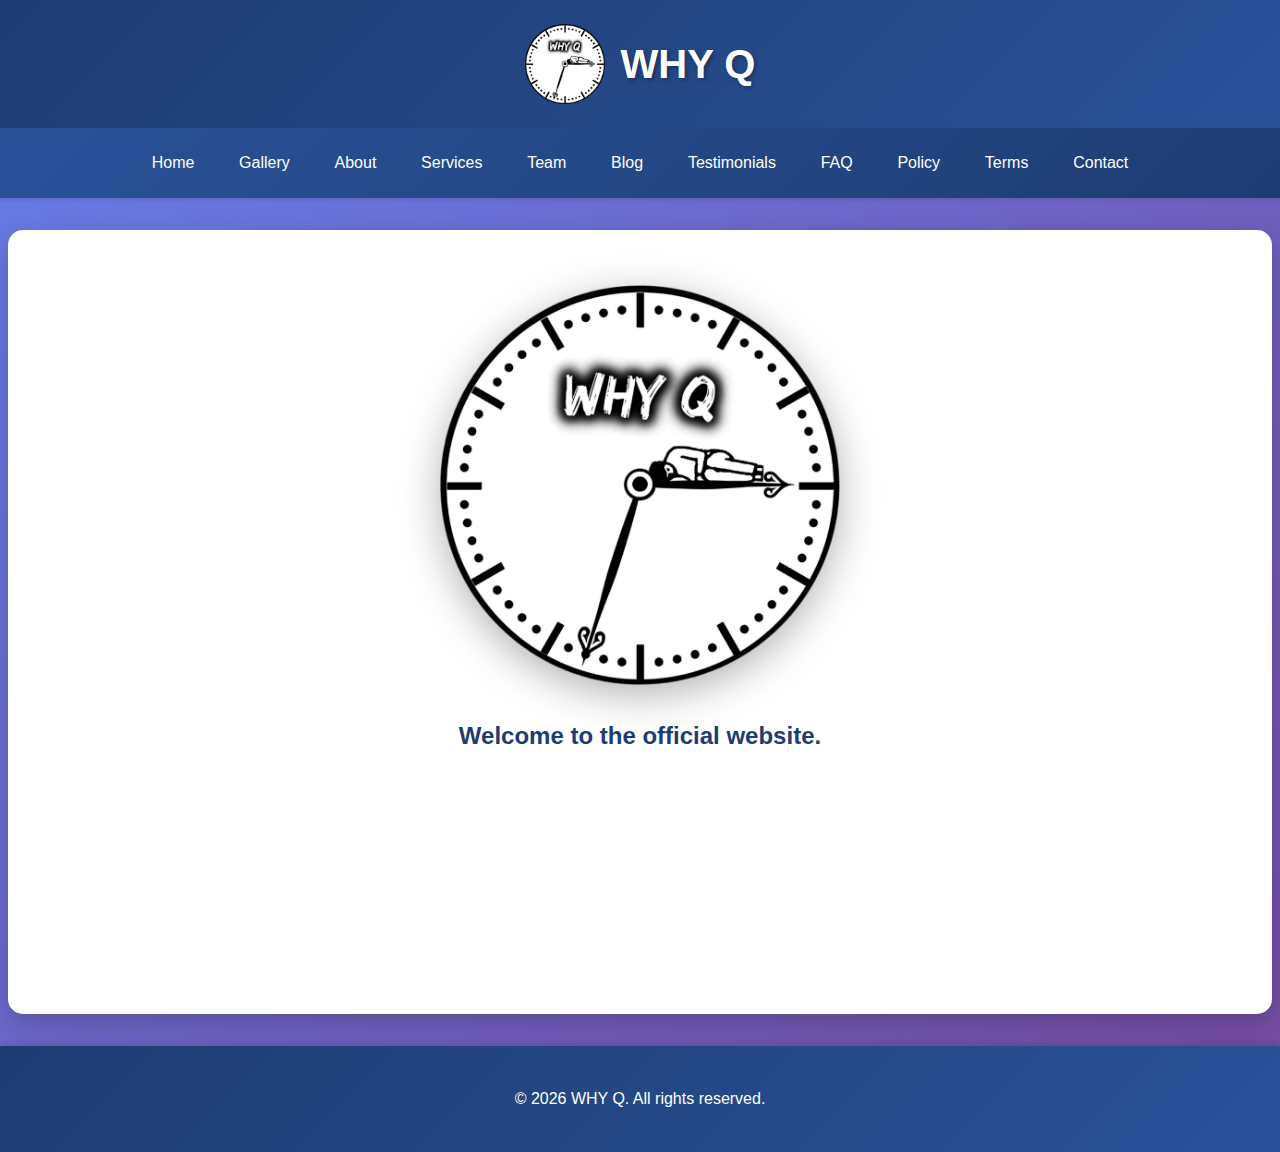
<file: index.html>
<!DOCTYPE html>
<html lang="en">
<head>
    <meta charset="UTF-8">
    <meta name="viewport" content="width=device-width, initial-scale=1.0">
    <title>WHY Q - Home</title>
    <link rel="stylesheet" href="style.css">
    <!-- Google tag (gtag.js) -->
    <script async src="https://www.googletagmanager.com/gtag/js?id=G-EEBRYDWHW5"></script>
    <script>
        window.dataLayer = window.dataLayer || [];
        function gtag() { dataLayer.push(arguments); }
        gtag('js', new Date());

        gtag('config', 'G-EEBRYDWHW5');
    </script>
</head>
<body>
    <header>
        <div class="header-content">
            <img src="WHY Q LOGO.png" alt="WHY Q Logo" class="header-logo">
            <h1>WHY Q</h1>
        </div>
    </header>
    
    <nav>
        <a href="index.html">Home</a>
        <a href="gallery.html">Gallery</a>
        <a href="about.html">About</a>
        <a href="services.html">Services</a>
        <a href="team.html">Team</a>
        <a href="blog.html">Blog</a>
        <a href="testimonials.html">Testimonials</a>
        <a href="faq.html">FAQ</a>
        <a href="policy.html">Policy</a>
        <a href="terms.html">Terms</a>
        <a href="contact.html">Contact</a>
    </nav>

    <main>
        <div class="logo-container">
            <img src="WHY Q LOGO.png" alt="WHY Q Logo" class="big-logo">
            <p>Welcome to the official website.</p>
        </div>
    </main>

    <footer>
        <p>&copy; 2026 WHY Q. All rights reserved.</p>
    </footer>
</body>
</html>
</file>
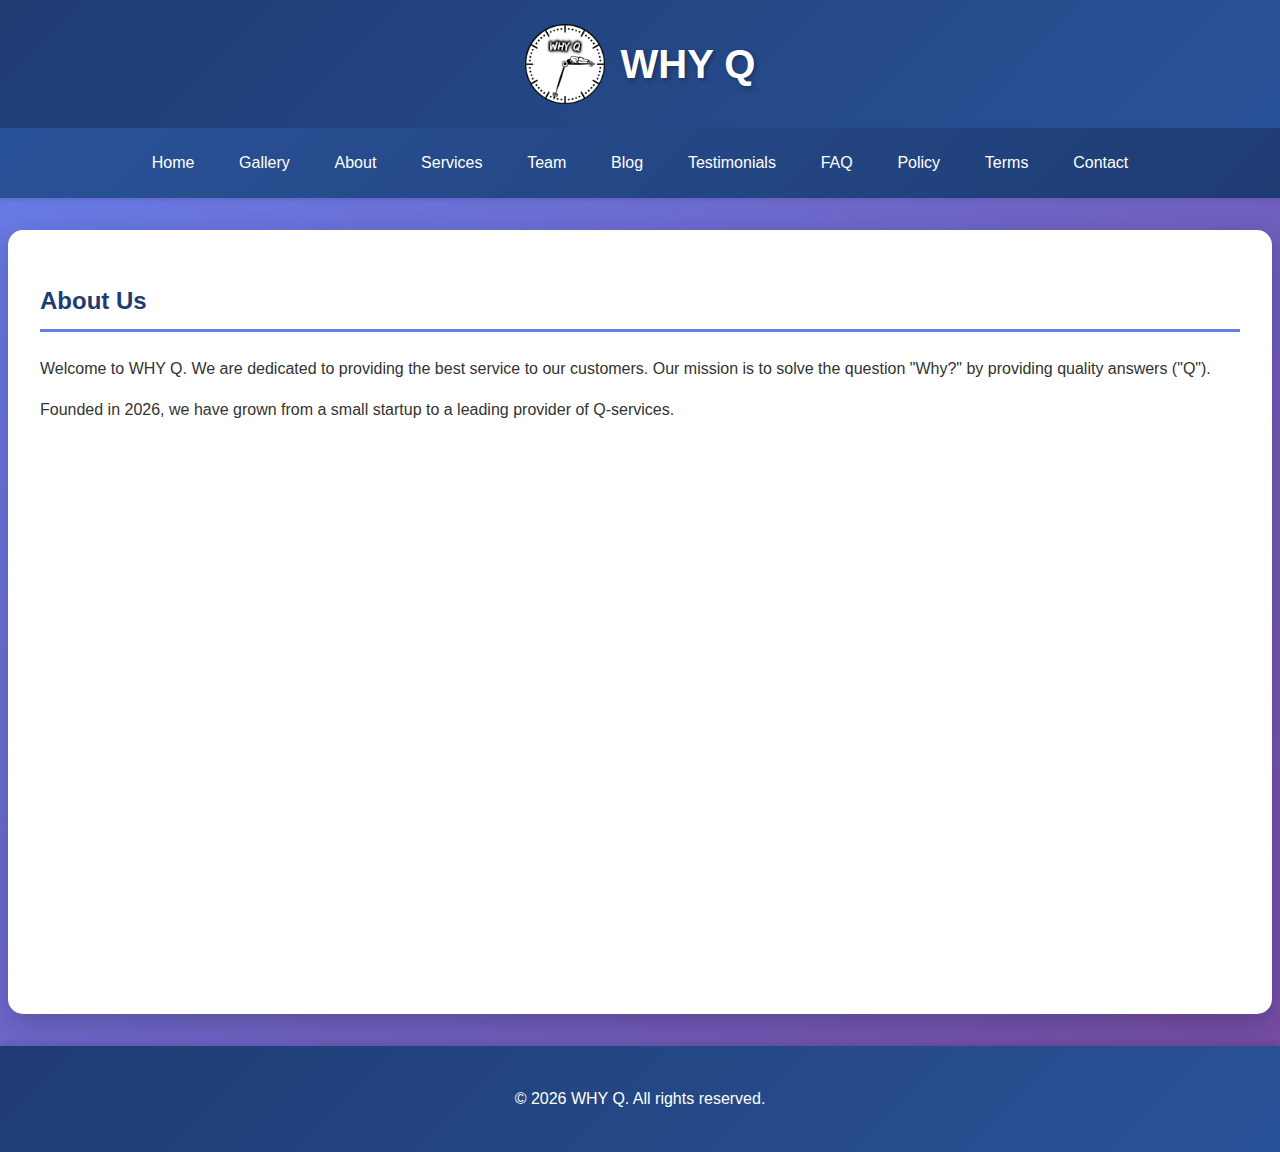
<file: about.html>
<!DOCTYPE html>
<html lang="en">
<head>
    <meta charset="UTF-8">
    <meta name="viewport" content="width=device-width, initial-scale=1.0">
    <title>WHY Q - About Us</title>
    <link rel="stylesheet" href="style.css">
</head>
<body>
    <header>
        <div class="header-content">
            <img src="WHY Q LOGO.png" alt="WHY Q Logo" class="header-logo">
            <h1>WHY Q</h1>
        </div>
    </header>
    
    <nav>
        <a href="index.html">Home</a>
        <a href="gallery.html">Gallery</a>
        <a href="about.html">About</a>
        <a href="services.html">Services</a>
        <a href="team.html">Team</a>
        <a href="blog.html">Blog</a>
        <a href="testimonials.html">Testimonials</a>
        <a href="faq.html">FAQ</a>
        <a href="policy.html">Policy</a>
        <a href="terms.html">Terms</a>
        <a href="contact.html">Contact</a>
    </nav>

    <main>
        <h2>About Us</h2>
        <p>Welcome to WHY Q. We are dedicated to providing the best service to our customers. Our mission is to solve the question "Why?" by providing quality answers ("Q").</p>
        <p>Founded in 2026, we have grown from a small startup to a leading provider of Q-services.</p>
    </main>

    <footer>
        <p>&copy; 2026 WHY Q. All rights reserved.</p>
    </footer>
</body>
</html>
</file>
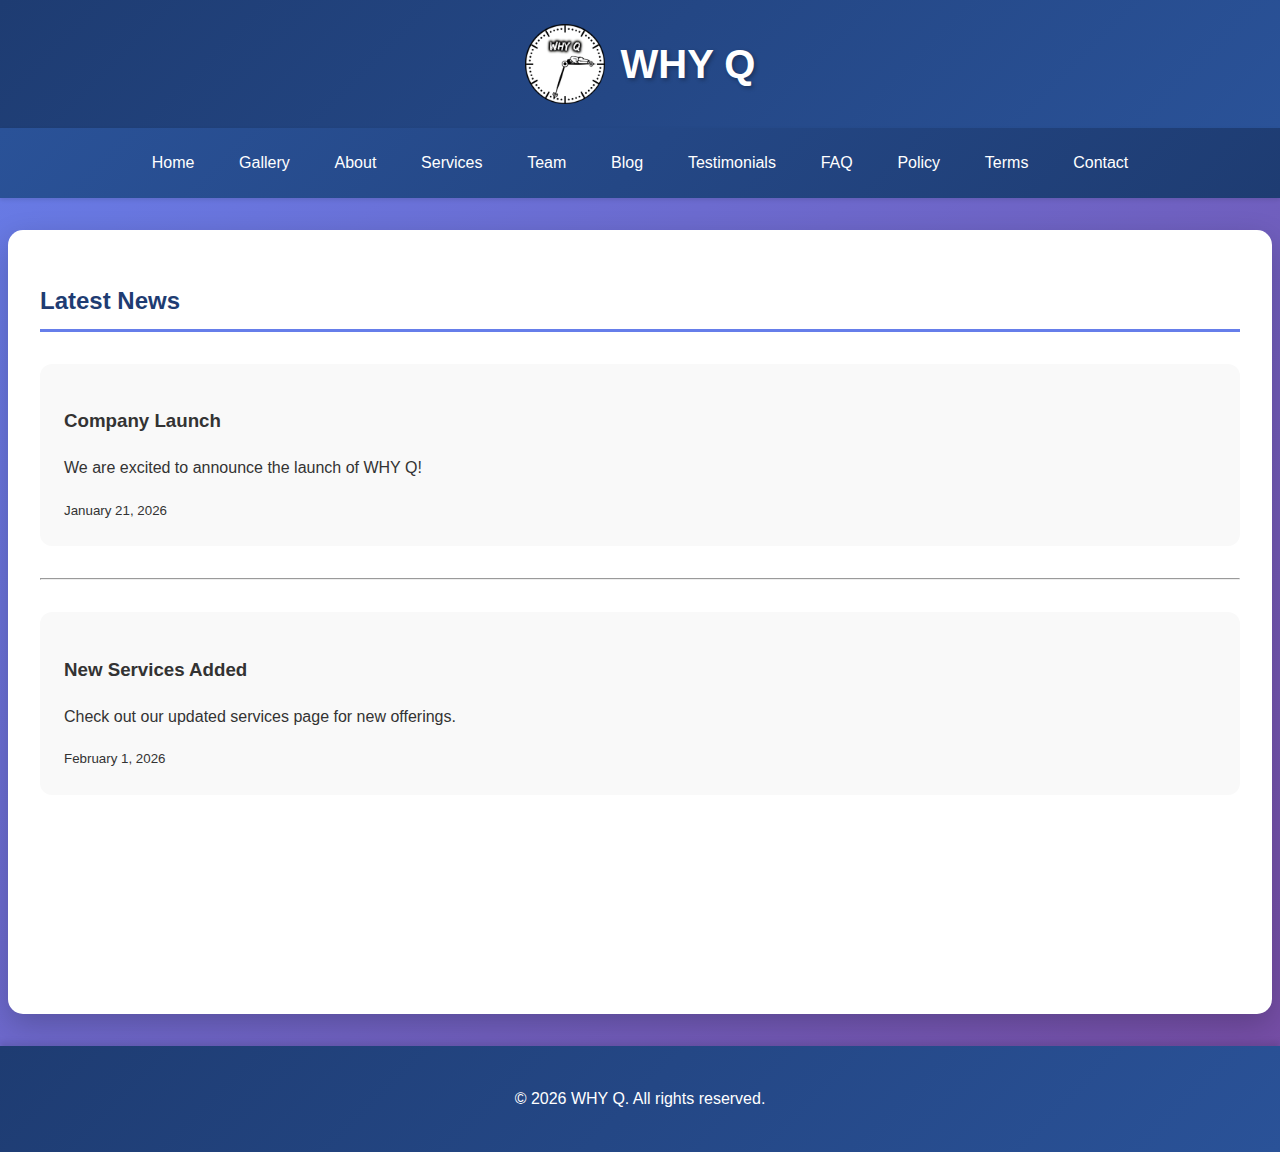
<file: blog.html>
<!DOCTYPE html>
<html lang="en">
<head>
    <meta charset="UTF-8">
    <meta name="viewport" content="width=device-width, initial-scale=1.0">
    <title>WHY Q - Blog</title>
    <link rel="stylesheet" href="style.css">
</head>
<body>
    <header>
        <div class="header-content">
            <img src="WHY Q LOGO.png" alt="WHY Q Logo" class="header-logo">
            <h1>WHY Q</h1>
        </div>
    </header>
    
    <nav>
        <a href="index.html">Home</a>
        <a href="gallery.html">Gallery</a>
        <a href="about.html">About</a>
        <a href="services.html">Services</a>
        <a href="team.html">Team</a>
        <a href="blog.html">Blog</a>
        <a href="testimonials.html">Testimonials</a>
        <a href="faq.html">FAQ</a>
        <a href="policy.html">Policy</a>
        <a href="terms.html">Terms</a>
        <a href="contact.html">Contact</a>
    </nav>

    <main>
        <h2>Latest News</h2>
        <article>
            <h3>Company Launch</h3>
            <p>We are excited to announce the launch of WHY Q!</p>
            <small>January 21, 2026</small>
        </article>
        <hr>
        <article>
            <h3>New Services Added</h3>
            <p>Check out our updated services page for new offerings.</p>
            <small>February 1, 2026</small>
        </article>
    </main>

    <footer>
        <p>&copy; 2026 WHY Q. All rights reserved.</p>
    </footer>
</body>
</html>
</file>
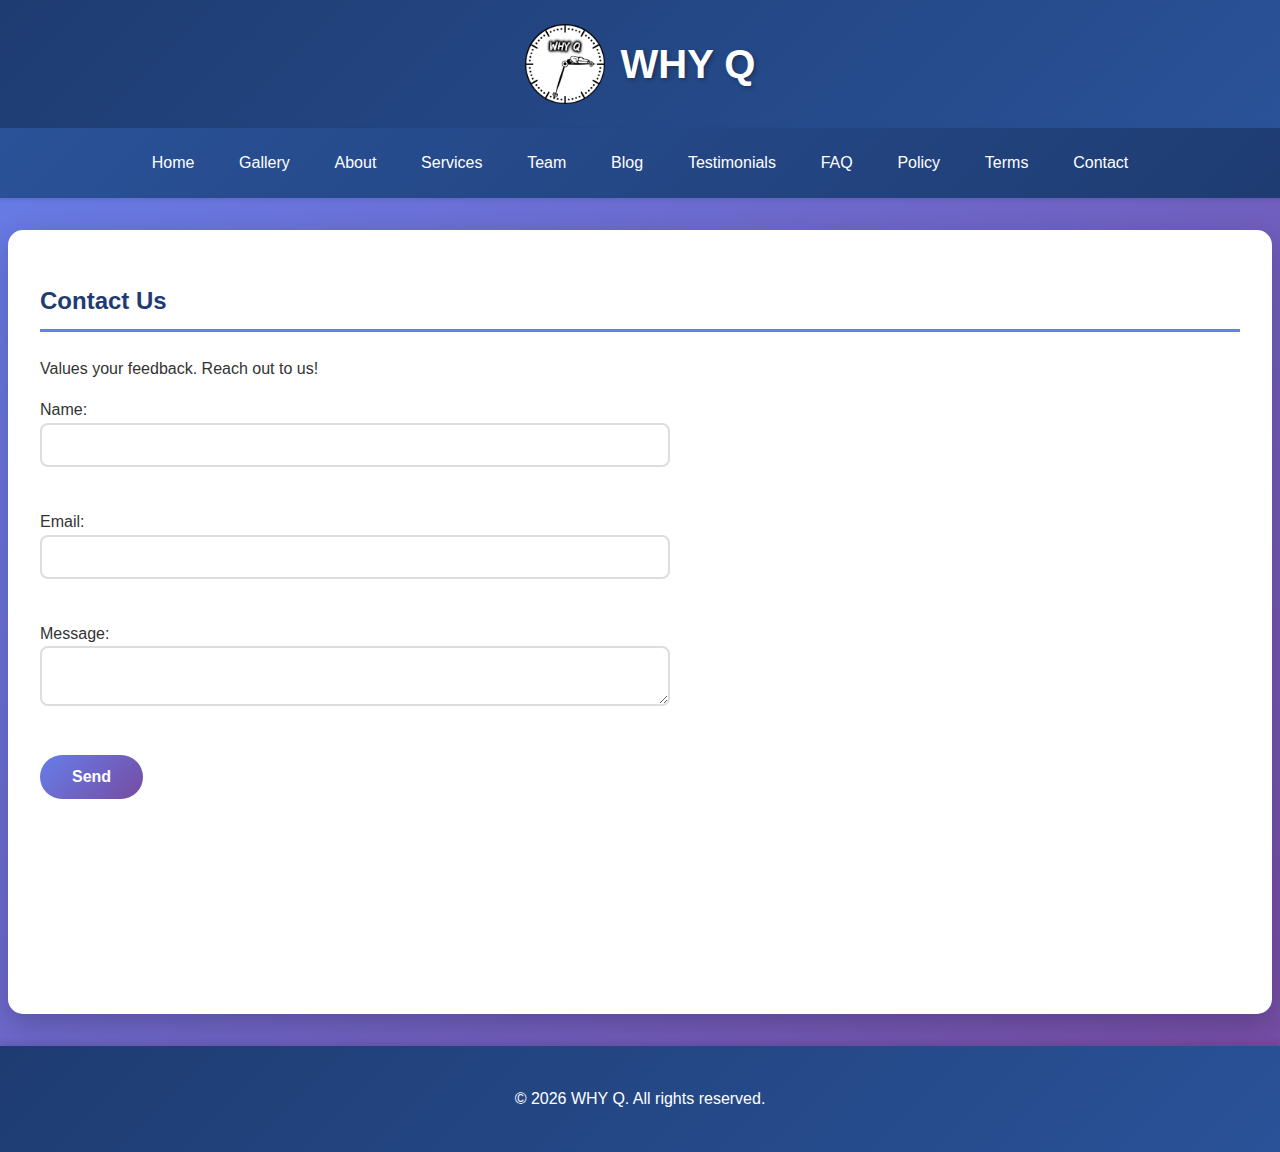
<file: contact.html>
<!DOCTYPE html>
<html lang="en">
<head>
    <meta charset="UTF-8">
    <meta name="viewport" content="width=device-width, initial-scale=1.0">
    <title>WHY Q - Contact Us</title>
    <link rel="stylesheet" href="style.css">
</head>
<body>
    <header>
        <div class="header-content">
            <img src="WHY Q LOGO.png" alt="WHY Q Logo" class="header-logo">
            <h1>WHY Q</h1>
        </div>
    </header>
    
    <nav>
        <a href="index.html">Home</a>
        <a href="gallery.html">Gallery</a>
        <a href="about.html">About</a>
        <a href="services.html">Services</a>
        <a href="team.html">Team</a>
        <a href="blog.html">Blog</a>
        <a href="testimonials.html">Testimonials</a>
        <a href="faq.html">FAQ</a>
        <a href="policy.html">Policy</a>
        <a href="terms.html">Terms</a>
        <a href="contact.html">Contact</a>
    </nav>

    <main>
        <h2>Contact Us</h2>
        <p>Values your feedback. Reach out to us!</p>
        <form>
            <label for="name">Name:</label><br>
            <input type="text" id="name" name="name"><br><br>
            
            <label for="email">Email:</label><br>
            <input type="email" id="email" name="email"><br><br>

            <label for="message">Message:</label><br>
            <textarea id="message" name="message"></textarea><br><br>

            <button type="submit">Send</button>
        </form>
    </main>

    <footer>
        <p>&copy; 2026 WHY Q. All rights reserved.</p>
    </footer>
</body>
</html>
</file>
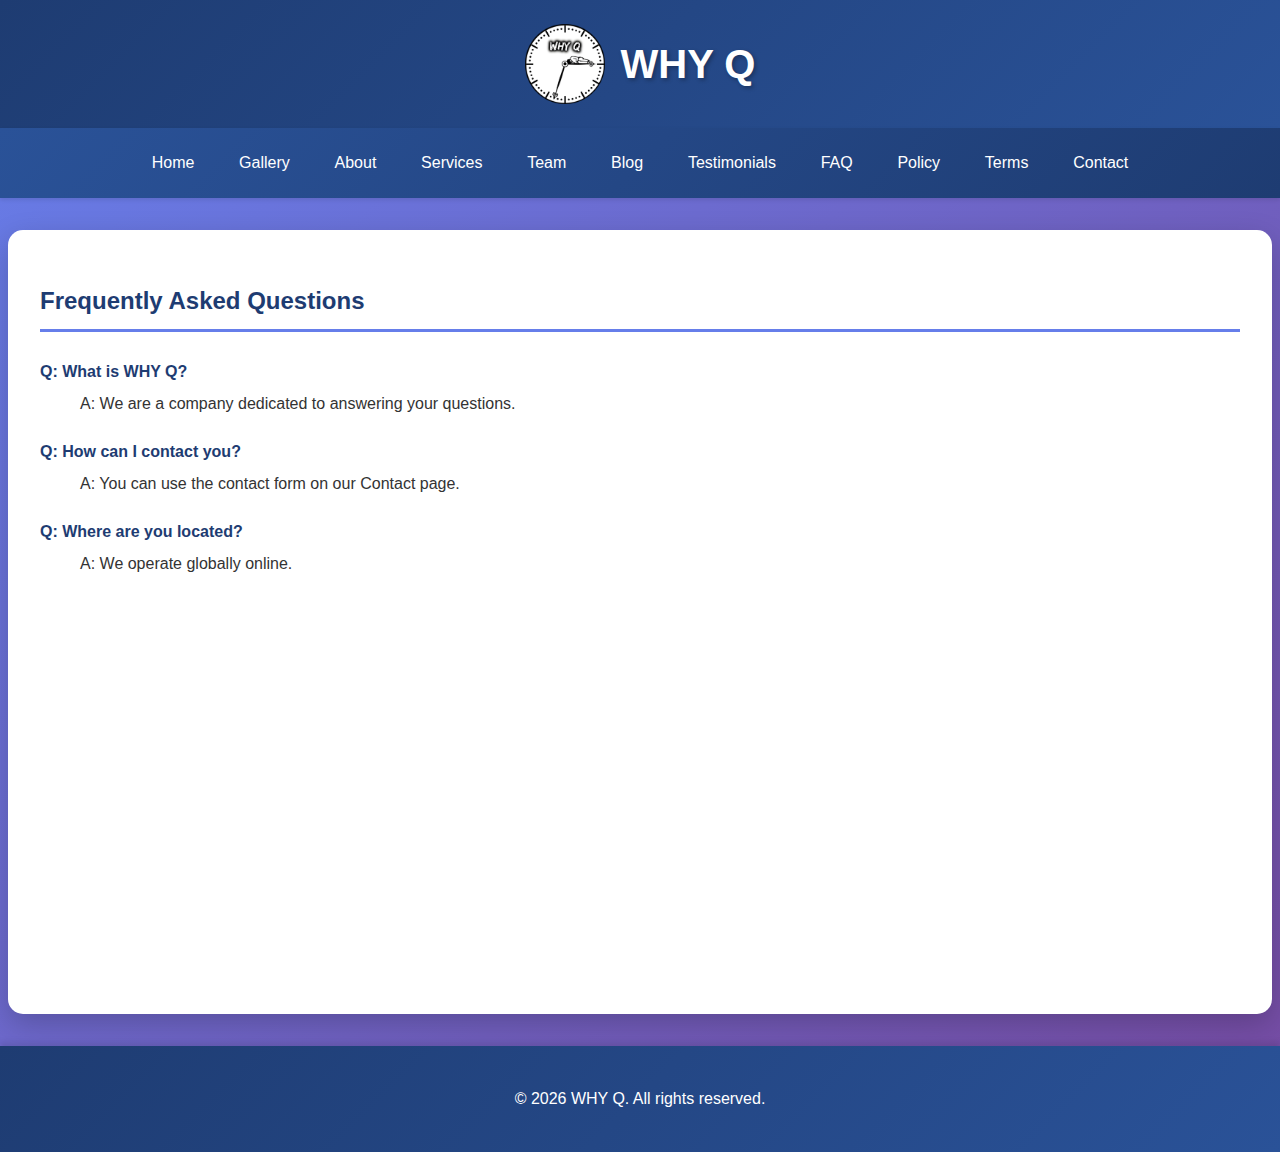
<file: faq.html>
<!DOCTYPE html>
<html lang="en">
<head>
    <meta charset="UTF-8">
    <meta name="viewport" content="width=device-width, initial-scale=1.0">
    <title>WHY Q - FAQ</title>
    <link rel="stylesheet" href="style.css">
</head>
<body>
    <header>
        <div class="header-content">
            <img src="WHY Q LOGO.png" alt="WHY Q Logo" class="header-logo">
            <h1>WHY Q</h1>
        </div>
    </header>
    
    <nav>
        <a href="index.html">Home</a>
        <a href="gallery.html">Gallery</a>
        <a href="about.html">About</a>
        <a href="services.html">Services</a>
        <a href="team.html">Team</a>
        <a href="blog.html">Blog</a>
        <a href="testimonials.html">Testimonials</a>
        <a href="faq.html">FAQ</a>
        <a href="policy.html">Policy</a>
        <a href="terms.html">Terms</a>
        <a href="contact.html">Contact</a>
    </nav>

    <main>
        <h2>Frequently Asked Questions</h2>
        <dl>
            <dt><strong>Q: What is WHY Q?</strong></dt>
            <dd>A: We are a company dedicated to answering your questions.</dd>
            
            <dt><strong>Q: How can I contact you?</strong></dt>
            <dd>A: You can use the contact form on our Contact page.</dd>

            <dt><strong>Q: Where are you located?</strong></dt>
            <dd>A: We operate globally online.</dd>
        </dl>
    </main>

    <footer>
        <p>&copy; 2026 WHY Q. All rights reserved.</p>
    </footer>
</body>
</html>
</file>
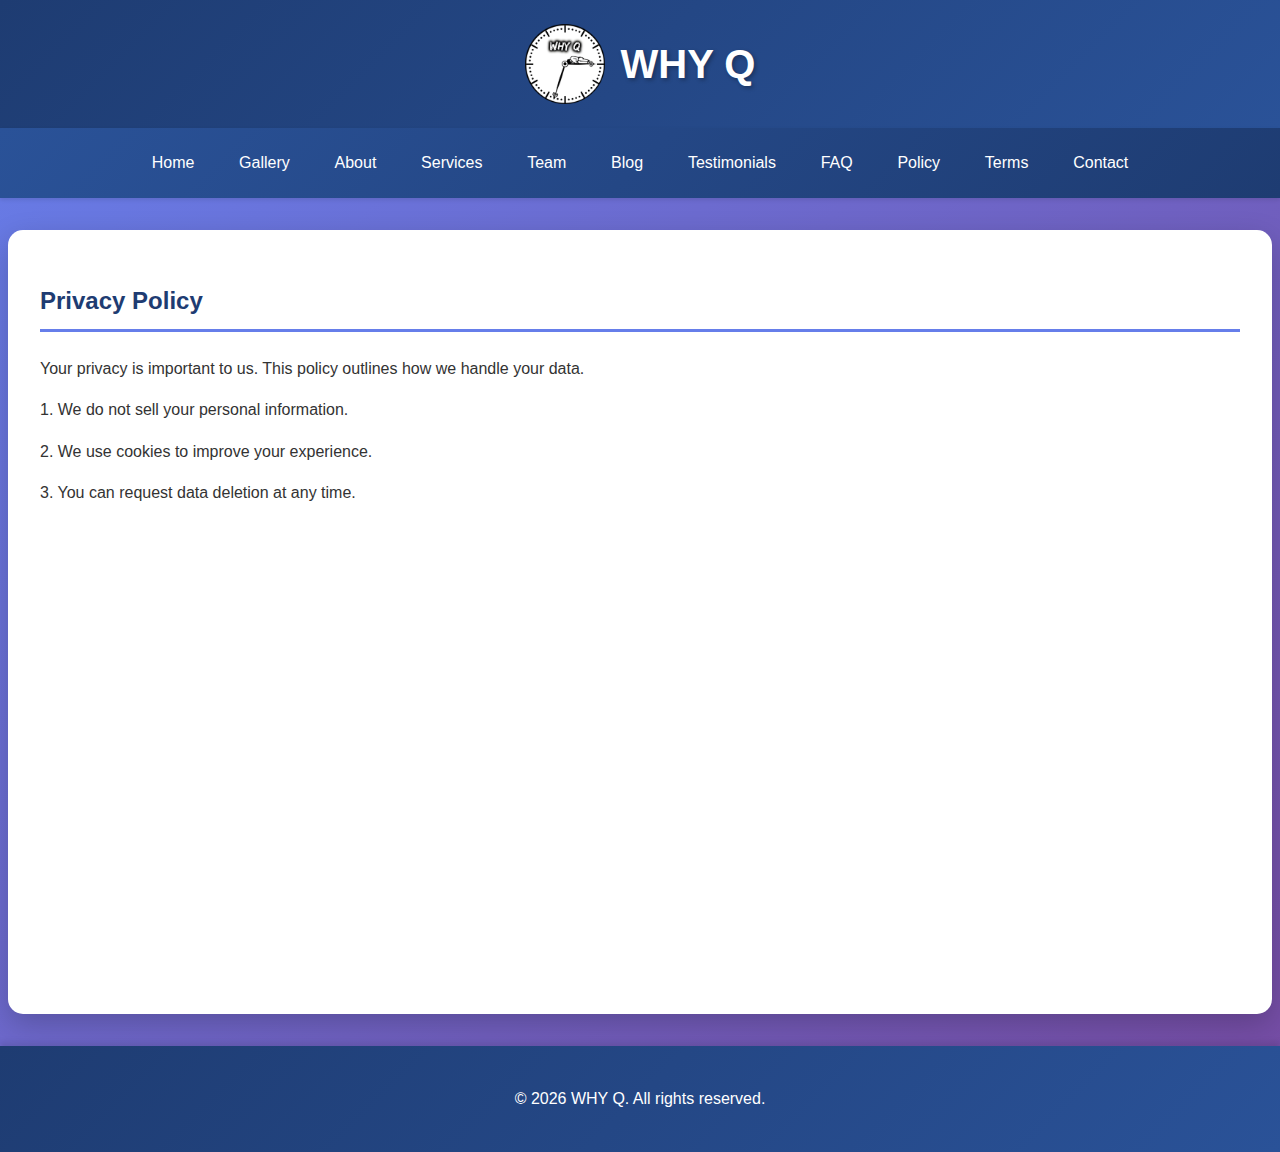
<file: policy.html>
<!DOCTYPE html>
<html lang="en">
<head>
    <meta charset="UTF-8">
    <meta name="viewport" content="width=device-width, initial-scale=1.0">
    <title>WHY Q - Privacy Policy</title>
    <link rel="stylesheet" href="style.css">
</head>
<body>
    <header>
        <div class="header-content">
            <img src="WHY Q LOGO.png" alt="WHY Q Logo" class="header-logo">
            <h1>WHY Q</h1>
        </div>
    </header>
    
    <nav>
        <a href="index.html">Home</a>
        <a href="gallery.html">Gallery</a>
        <a href="about.html">About</a>
        <a href="services.html">Services</a>
        <a href="team.html">Team</a>
        <a href="blog.html">Blog</a>
        <a href="testimonials.html">Testimonials</a>
        <a href="faq.html">FAQ</a>
        <a href="policy.html">Policy</a>
        <a href="terms.html">Terms</a>
        <a href="contact.html">Contact</a>
    </nav>

    <main>
        <h2>Privacy Policy</h2>
        <p>Your privacy is important to us. This policy outlines how we handle your data.</p>
        <p>1. We do not sell your personal information.</p>
        <p>2. We use cookies to improve your experience.</p>
        <p>3. You can request data deletion at any time.</p>
    </main>

    <footer>
        <p>&copy; 2026 WHY Q. All rights reserved.</p>
    </footer>
</body>
</html>
</file>
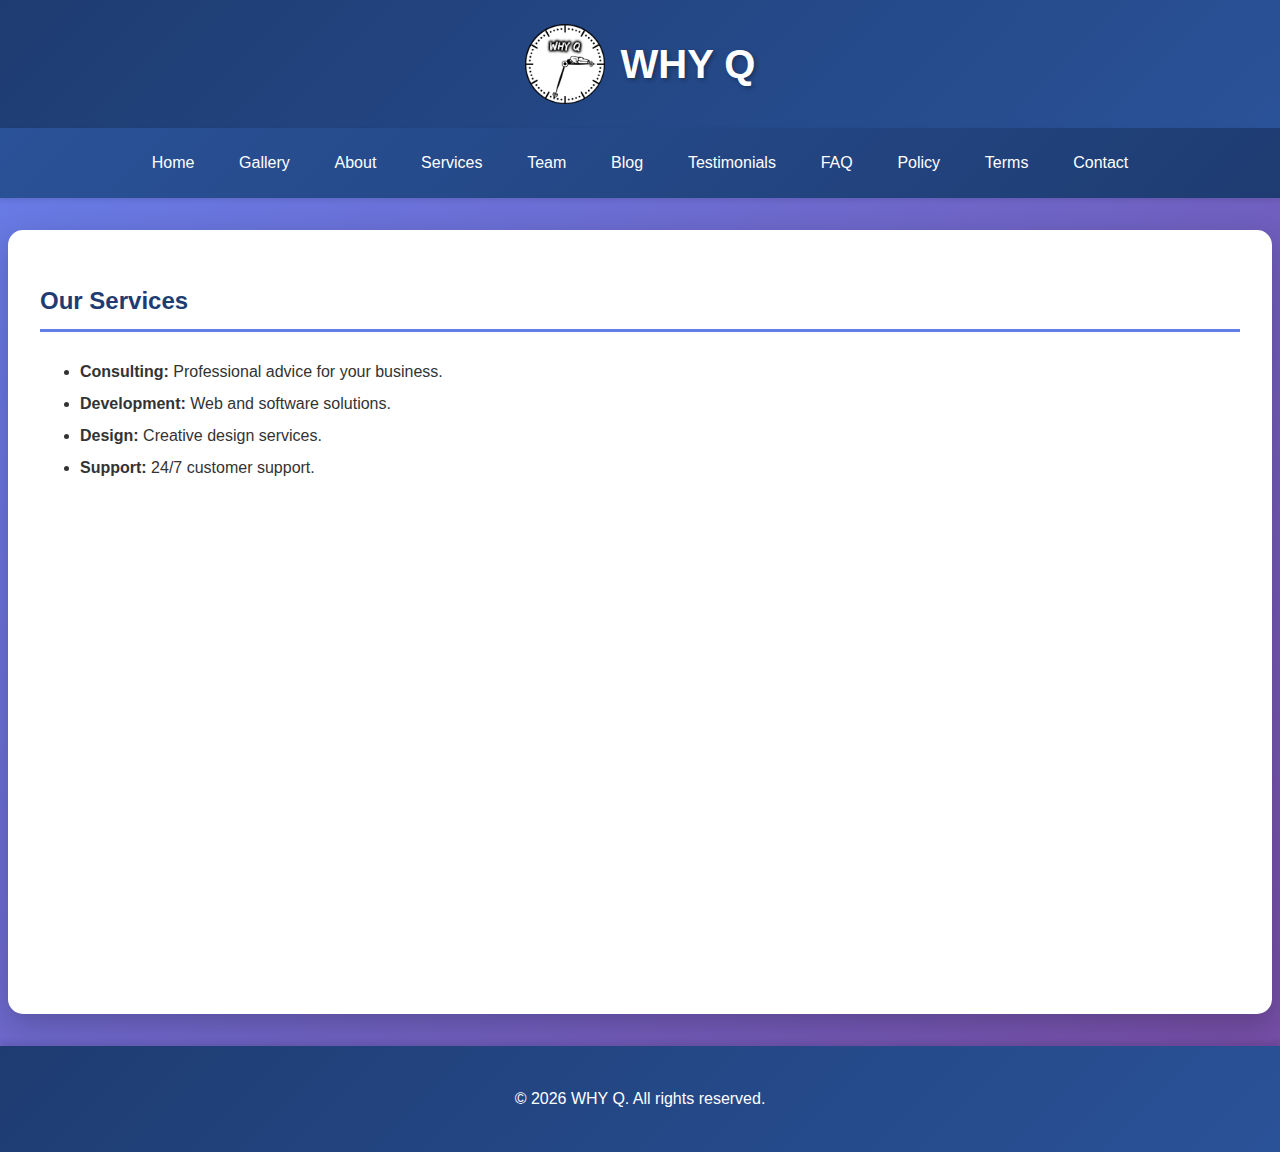
<file: services.html>
<!DOCTYPE html>
<html lang="en">
<head>
    <meta charset="UTF-8">
    <meta name="viewport" content="width=device-width, initial-scale=1.0">
    <title>WHY Q - Services</title>
    <link rel="stylesheet" href="style.css">
</head>
<body>
    <header>
        <div class="header-content">
            <img src="WHY Q LOGO.png" alt="WHY Q Logo" class="header-logo">
            <h1>WHY Q</h1>
        </div>
    </header>
    
    <nav>
        <a href="index.html">Home</a>
        <a href="gallery.html">Gallery</a>
        <a href="about.html">About</a>
        <a href="services.html">Services</a>
        <a href="team.html">Team</a>
        <a href="blog.html">Blog</a>
        <a href="testimonials.html">Testimonials</a>
        <a href="faq.html">FAQ</a>
        <a href="policy.html">Policy</a>
        <a href="terms.html">Terms</a>
        <a href="contact.html">Contact</a>
    </nav>

    <main>
        <h2>Our Services</h2>
        <ul>
            <li><strong>Consulting:</strong> Professional advice for your business.</li>
            <li><strong>Development:</strong> Web and software solutions.</li>
            <li><strong>Design:</strong> Creative design services.</li>
            <li><strong>Support:</strong> 24/7 customer support.</li>
        </ul>
    </main>

    <footer>
        <p>&copy; 2026 WHY Q. All rights reserved.</p>
    </footer>
</body>
</html>
</file>
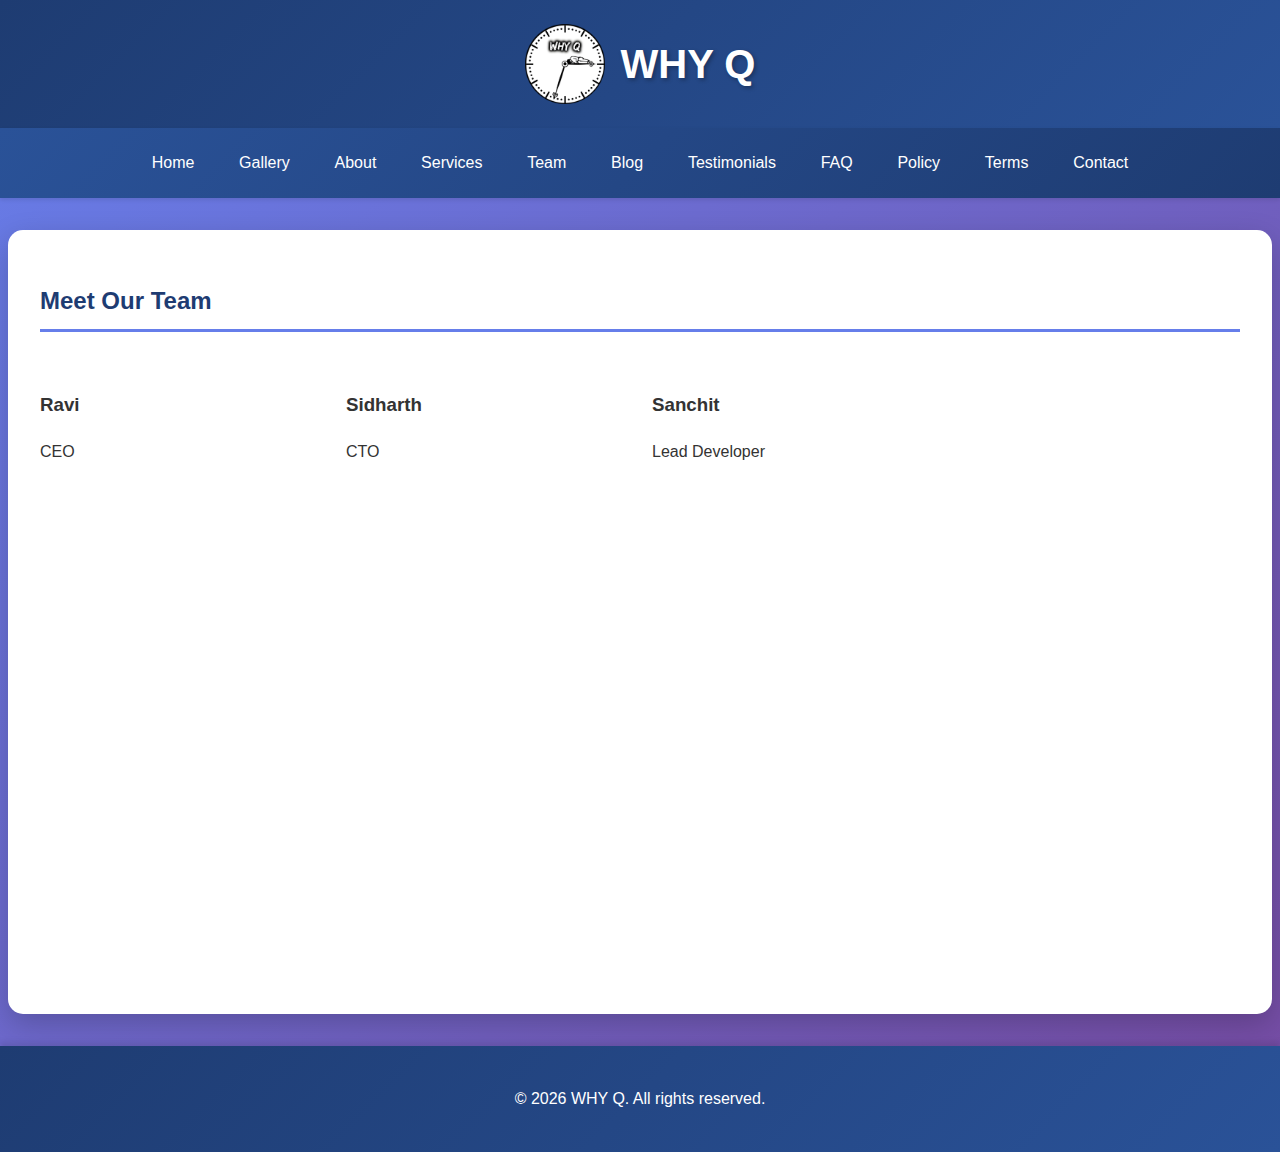
<file: team.html>
<!DOCTYPE html>
<html lang="en">
<head>
    <meta charset="UTF-8">
    <meta name="viewport" content="width=device-width, initial-scale=1.0">
    <title>WHY Q - Team</title>
    <link rel="stylesheet" href="style.css">
</head>
<body>
    <header>
        <div class="header-content">
            <img src="WHY Q LOGO.png" alt="WHY Q Logo" class="header-logo">
            <h1>WHY Q</h1>
        </div>
    </header>
    
    <nav>
        <a href="index.html">Home</a>
        <a href="gallery.html">Gallery</a>
        <a href="about.html">About</a>
        <a href="services.html">Services</a>
        <a href="team.html">Team</a>
        <a href="blog.html">Blog</a>
        <a href="testimonials.html">Testimonials</a>
        <a href="faq.html">FAQ</a>
        <a href="policy.html">Policy</a>
        <a href="terms.html">Terms</a>
        <a href="contact.html">Contact</a>
    </nav>

    <main>
        <h2>Meet Our Team</h2>
        <div class="gallery">
            <div>
                <h3>Ravi</h3>
                <p>CEO</p>
            </div>
            <div>
                 <h3>Sidharth</h3>
                 <p>CTO</p>
            </div>
            <div>
                 <h3>Sanchit</h3>
                 <p>Lead Developer</p>
            </div>
        </div>
    </main>

    <footer>
        <p>&copy; 2026 WHY Q. All rights reserved.</p>
    </footer>
</body>
</html>
</file>
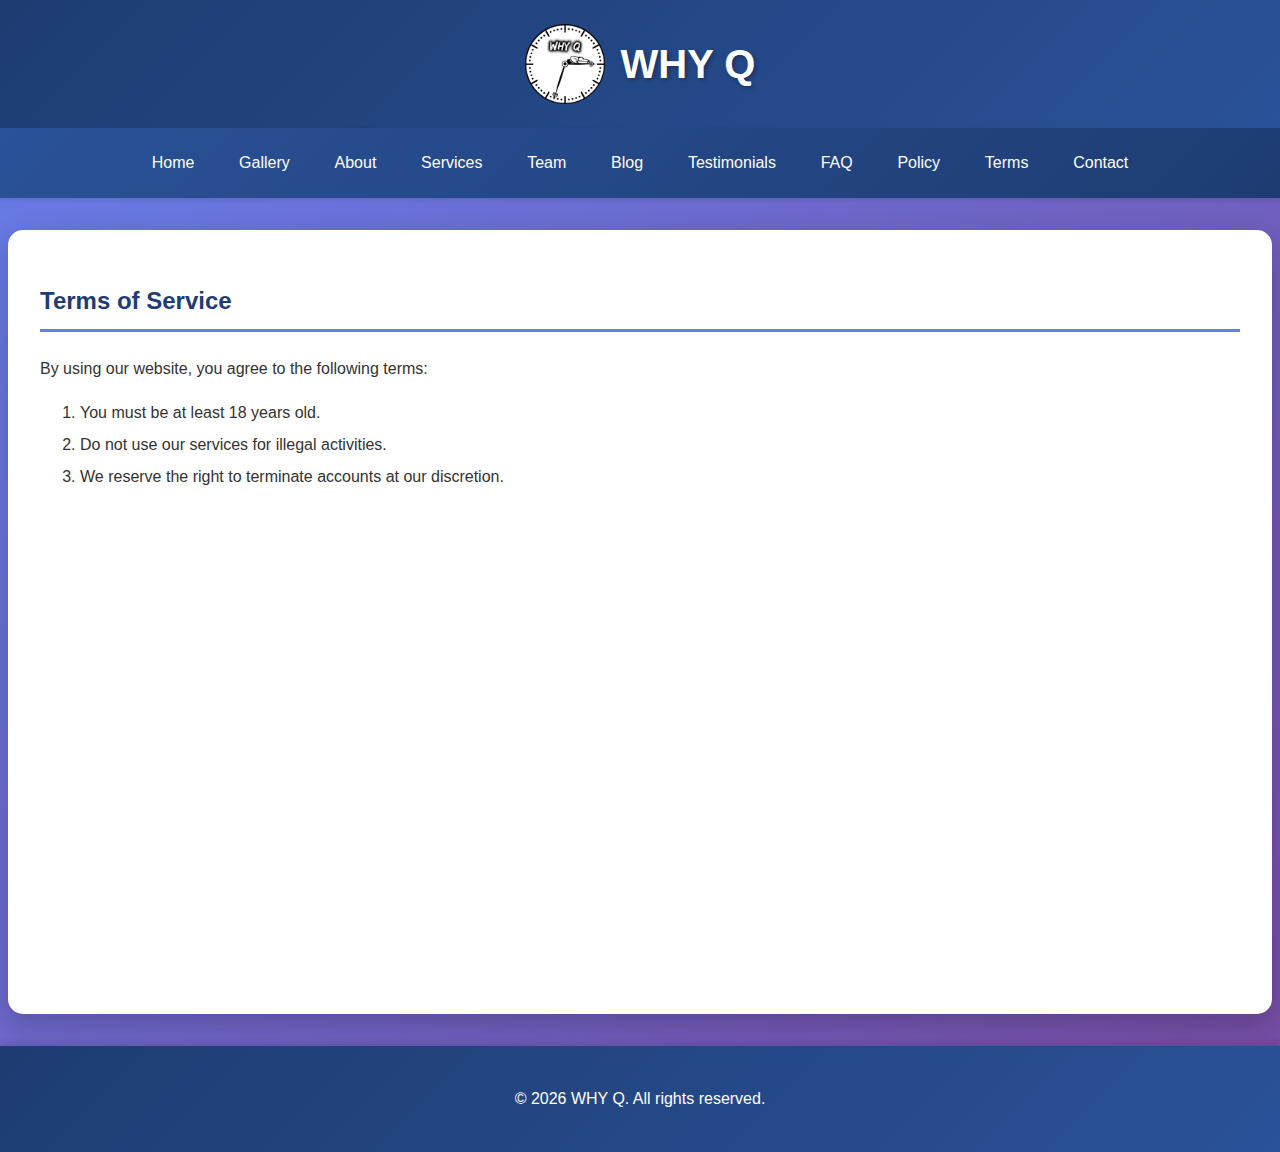
<file: terms.html>
<!DOCTYPE html>
<html lang="en">
<head>
    <meta charset="UTF-8">
    <meta name="viewport" content="width=device-width, initial-scale=1.0">
    <title>WHY Q - Terms of Service</title>
    <link rel="stylesheet" href="style.css">
</head>
<body>
    <header>
        <div class="header-content">
            <img src="WHY Q LOGO.png" alt="WHY Q Logo" class="header-logo">
            <h1>WHY Q</h1>
        </div>
    </header>
    
    <nav>
        <a href="index.html">Home</a>
        <a href="gallery.html">Gallery</a>
        <a href="about.html">About</a>
        <a href="services.html">Services</a>
        <a href="team.html">Team</a>
        <a href="blog.html">Blog</a>
        <a href="testimonials.html">Testimonials</a>
        <a href="faq.html">FAQ</a>
        <a href="policy.html">Policy</a>
        <a href="terms.html">Terms</a>
        <a href="contact.html">Contact</a>
    </nav>

    <main>
        <h2>Terms of Service</h2>
        <p>By using our website, you agree to the following terms:</p>
        <ol>
            <li>You must be at least 18 years old.</li>
            <li>Do not use our services for illegal activities.</li>
            <li>We reserve the right to terminate accounts at our discretion.</li>
        </ol>
    </main>

    <footer>
        <p>&copy; 2026 WHY Q. All rights reserved.</p>
    </footer>
</body>
</html>
</file>
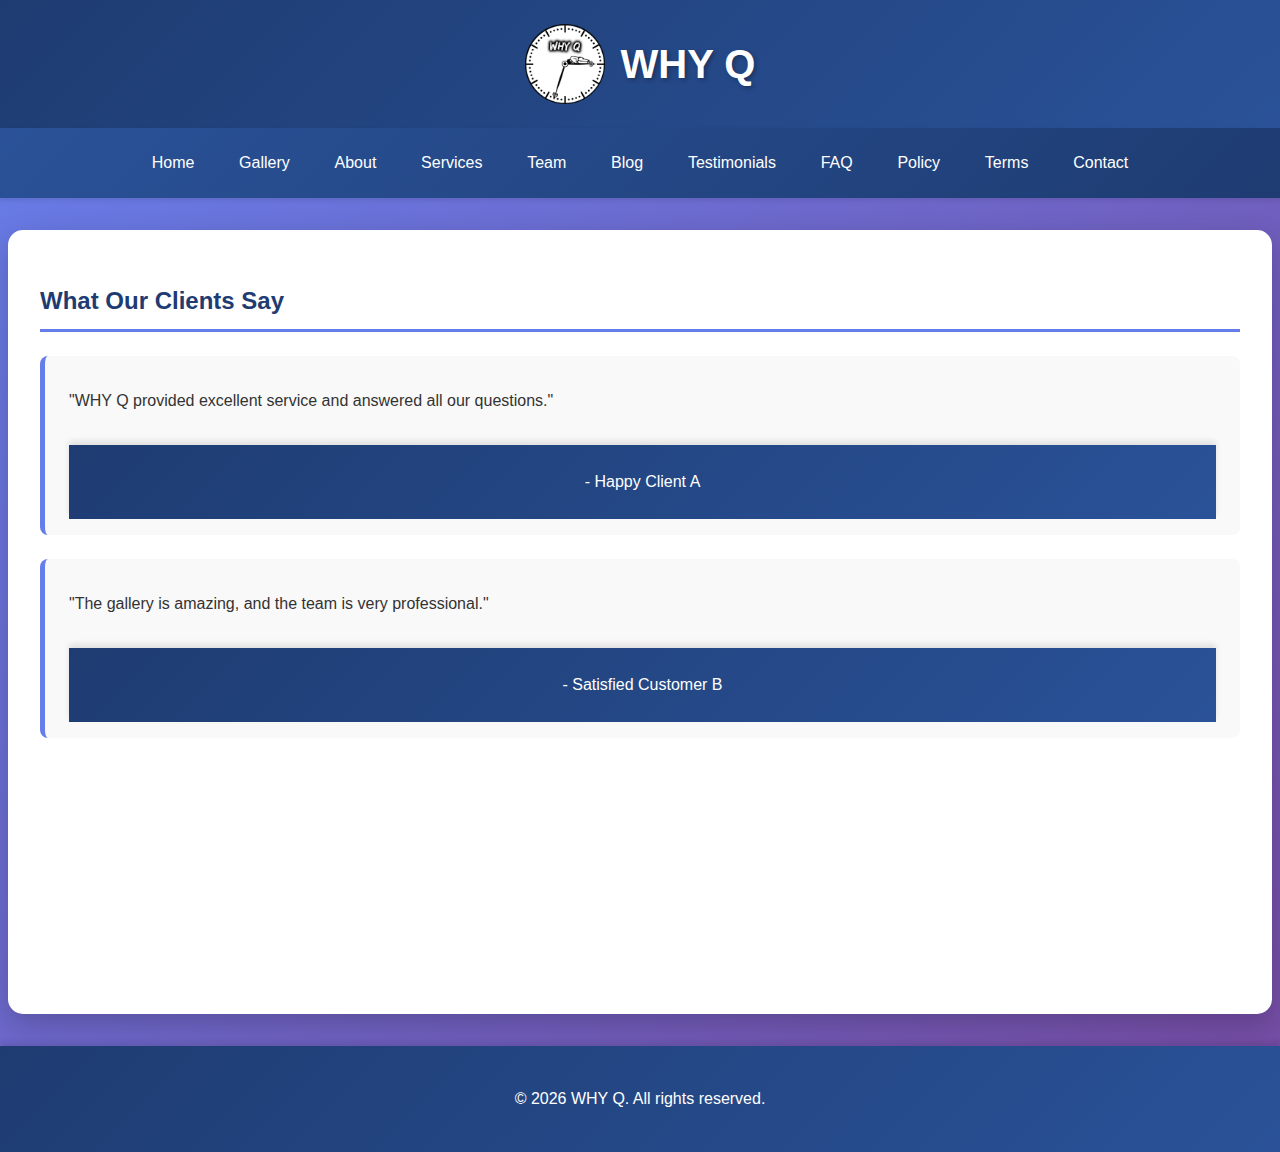
<file: testimonials.html>
<!DOCTYPE html>
<html lang="en">
<head>
    <meta charset="UTF-8">
    <meta name="viewport" content="width=device-width, initial-scale=1.0">
    <title>WHY Q - Testimonials</title>
    <link rel="stylesheet" href="style.css">
</head>
<body>
    <header>
        <div class="header-content">
            <img src="WHY Q LOGO.png" alt="WHY Q Logo" class="header-logo">
            <h1>WHY Q</h1>
        </div>
    </header>
    
    <nav>
        <a href="index.html">Home</a>
        <a href="gallery.html">Gallery</a>
        <a href="about.html">About</a>
        <a href="services.html">Services</a>
        <a href="team.html">Team</a>
        <a href="blog.html">Blog</a>
        <a href="testimonials.html">Testimonials</a>
        <a href="faq.html">FAQ</a>
        <a href="policy.html">Policy</a>
        <a href="terms.html">Terms</a>
        <a href="contact.html">Contact</a>
    </nav>

    <main>
        <h2>What Our Clients Say</h2>
        <blockquote>
            <p>"WHY Q provided excellent service and answered all our questions."</p>
            <footer>- Happy Client A</footer>
        </blockquote>
        <blockquote>
            <p>"The gallery is amazing, and the team is very professional."</p>
            <footer>- Satisfied Customer B</footer>
        </blockquote>
    </main>

    <footer>
        <p>&copy; 2026 WHY Q. All rights reserved.</p>
    </footer>
</body>
</html>
</file>
<file: style.css>
body {
    font-family: 'Segoe UI', Tahoma, Geneva, Verdana, sans-serif;
    margin: 0;
    padding: 0;
    line-height: 1.6;
    background: linear-gradient(135deg, #667eea 0%, #764ba2 100%);
    color: #333;
}

header {
    background: linear-gradient(135deg, #1e3c72 0%, #2a5298 100%);
    color: #fff;
    padding: 1.5rem 0;
    text-align: center;
    box-shadow: 0 4px 6px rgba(0, 0, 0, 0.1);
}

.header-content {
    display: flex;
    align-items: center;
    justify-content: center;
    gap: 1rem;
}

.header-logo {
    width: 80px;
    height: 80px;
    object-fit: contain;
    animation: spin 20s linear infinite;
}

@keyframes spin {
    from { transform: rotate(0deg); }
    to { transform: rotate(360deg); }
}

header h1 {
    margin: 0;
    font-size: 2.5rem;
    text-shadow: 2px 2px 4px rgba(0, 0, 0, 0.3);
}

nav {
    display: flex;
    justify-content: center;
    background: linear-gradient(135deg, #2a5298 0%, #1e3c72 100%);
    padding: 0.5rem;
    flex-wrap: wrap;
    box-shadow: 0 2px 4px rgba(0, 0, 0, 0.1);
}

nav a {
    color: #fff;
    text-decoration: none;
    padding: 0.7rem 1.2rem;
    margin: 0.2rem;
    border-radius: 25px;
    transition: all 0.3s ease;
    font-weight: 500;
}

nav a:hover {
    background-color: rgba(255, 255, 255, 0.2);
    transform: translateY(-2px);
    box-shadow: 0 4px 8px rgba(0, 0, 0, 0.2);
}

main {
    padding: 2rem;
    max-width: 1200px;
    margin: 2rem auto;
    background: #fff;
    min-height: 80vh;
    border-radius: 15px;
    box-shadow: 0 10px 30px rgba(0, 0, 0, 0.2);
}

main h2 {
    color: #1e3c72;
    border-bottom: 3px solid #667eea;
    padding-bottom: 0.5rem;
    margin-bottom: 1.5rem;
}

footer {
    text-align: center;
    padding: 1.5rem;
    background: linear-gradient(135deg, #1e3c72 0%, #2a5298 100%);
    color: #fff;
    margin-top: 2rem;
    box-shadow: 0 -4px 6px rgba(0, 0, 0, 0.1);
}

/* Logo Page Specifics */
.logo-container {
    display: flex;
    justify-content: center;
    align-items: center;
    height: 60vh;
    flex-direction: column;
}

.big-logo {
    width: 400px;
    height: 400px;
    object-fit: contain;
    animation: pulse 3s ease-in-out infinite;
    filter: drop-shadow(0 10px 20px rgba(0, 0, 0, 0.3));
}

@keyframes pulse {
    0%, 100% { transform: scale(1); }
    50% { transform: scale(1.05); }
}

.logo-container p {
    font-size: 1.5rem;
    color: #1e3c72;
    margin-top: 2rem;
    font-weight: 600;
}

/* Gallery Grid */
.gallery {
    display: grid;
    grid-template-columns: repeat(auto-fill, minmax(250px, 1fr));
    gap: 1.5rem;
    padding: 1rem 0;
}

.gallery img {
    width: 100%;
    height: 250px;
    object-fit: cover;
    border-radius: 12px;
    box-shadow: 0 4px 8px rgba(0, 0, 0, 0.1);
    transition: all 0.3s ease;
    cursor: pointer;
}

.gallery img:hover {
    transform: translateY(-10px) scale(1.05);
    box-shadow: 0 12px 24px rgba(0, 0, 0, 0.2);
}

/* Additional Styles */
blockquote {
    background: #f9f9f9;
    border-left: 5px solid #667eea;
    padding: 1rem 1.5rem;
    margin: 1.5rem 0;
    border-radius: 8px;
}

form {
    max-width: 600px;
}

form input, form textarea {
    width: 100%;
    padding: 0.8rem;
    border: 2px solid #ddd;
    border-radius: 8px;
    margin-bottom: 1rem;
    font-family: inherit;
    transition: border-color 0.3s ease;
}

form input:focus, form textarea:focus {
    outline: none;
    border-color: #667eea;
}

form button {
    background: linear-gradient(135deg, #667eea 0%, #764ba2 100%);
    color: white;
    padding: 0.8rem 2rem;
    border: none;
    border-radius: 25px;
    cursor: pointer;
    font-size: 1rem;
    font-weight: 600;
    transition: all 0.3s ease;
}

form button:hover {
    transform: translateY(-2px);
    box-shadow: 0 6px 12px rgba(0, 0, 0, 0.2);
}

article {
    margin: 2rem 0;
    padding: 1.5rem;
    background: #f9f9f9;
    border-radius: 12px;
}

ul, ol {
    line-height: 2;
}

dl {
    line-height: 2;
}

dt {
    margin-top: 1rem;
    color: #1e3c72;
}
</file>
